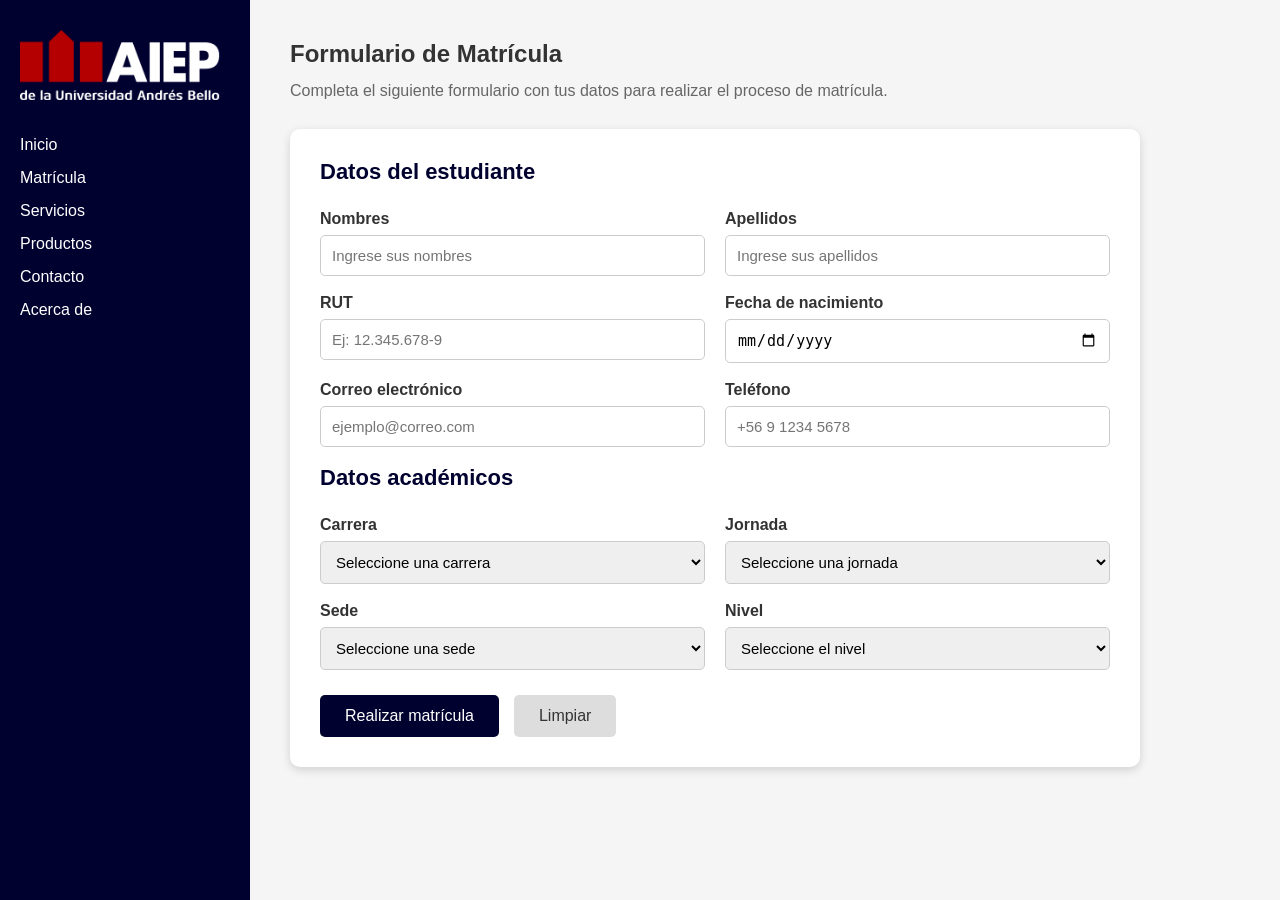
<file: matricula.html>
<!DOCTYPE html>
<html lang="es">
<head>
    <meta charset="UTF-8">
    <meta name="viewport" content="width=device-width, initial-scale=1.0">
    <title>Matrículas</title>

    <style>
        * {
            margin: 0;
            padding: 0;
            box-sizing: border-box;
        }

        body {
            font-family: Arial, sans-serif;
        }

        .container {
            display: flex;
            min-height: 100vh;
        }

        /* MENÚ LATERAL */
        .banner {
            width: 250px;
            background: rgb(1, 1, 48);
            color: white;
            padding: 30px 20px;
            box-shadow: 2px 0 5px rgba(0, 0, 0, 0.1);
        }

        .banner h1 {
            font-size: 24px;
            margin-bottom: 30px;
        }

        .banner nav ul {
            list-style: none;
        }

        .banner nav ul li {
            margin: 15px 0;
        }

        .banner nav ul li a {
            color: white;
            text-decoration: none;
            font-size: 16px;
            transition: 0.3s;
        }

        .banner nav ul li a:hover {
            margin-left: 10px;
            font-weight: bold;
        }

        /* CONTENIDO */
        .content {
            flex: 1;
            padding: 40px;
            background-color: #f5f5f5;
        }

        .content h2 {
            color: #333;
            margin-bottom: 10px;
        }

        .content p {
            color: #666;
            line-height: 1.6;
            margin-bottom: 25px;
        }

        /* FORMULARIO */
        .formulario {
            max-width: 850px;
            background: white;
            padding: 30px;
            border-radius: 10px;
            box-shadow: 0 3px 10px rgba(0, 0, 0, 0.15);
        }

        .formulario h3 {
            color: rgb(1, 1, 48);
            margin-bottom: 25px;
            font-size: 22px;
        }

        .fila {
            display: flex;
            gap: 20px;
            margin-bottom: 18px;
        }

        .campo {
            flex: 1;
        }

        .campo label {
            display: block;
            margin-bottom: 7px;
            color: #333;
            font-weight: bold;
        }

        .campo input,
        .campo select {
            width: 100%;
            padding: 11px;
            border: 1px solid #ccc;
            border-radius: 5px;
            font-size: 15px;
        }

        .campo input:focus,
        .campo select:focus {
            outline: none;
            border-color: rgb(1, 1, 48);
        }

        .botones {
            margin-top: 25px;
            display: flex;
            gap: 15px;
        }

        .btn {
            border: none;
            padding: 12px 25px;
            border-radius: 5px;
            font-size: 16px;
            cursor: pointer;
        }

        .btn-matricular {
            background-color: rgb(1, 1, 48);
            color: white;
        }

        .btn-matricular:hover {
            background-color: rgb(10, 10, 80);
        }

        .btn-limpiar {
            background-color: #ddd;
            color: #333;
        }

        .btn-limpiar:hover {
            background-color: #ccc;
        }

        </style>
</head>

<body>

    <div class="container">

        <!-- MENÚ LATERAL -->
        <aside class="banner">

            <h1>
                <img src="aiep-branding.png" alt="Logo" width="200px">
            </h1>

            <nav>
                <ul>
                    <li><a href="#inicio">Inicio</a></li>
                    <li><a href="#matricula">Matrícula</a></li>
                    <li><a href="#servicios">Servicios</a></li>
                    <li><a href="#productos">Productos</a></li>
                    <li><a href="#contacto">Contacto</a></li>
                    <li><a href="#acerca">Acerca de</a></li>
                </ul>
            </nav>

        </aside>

        <!-- CONTENIDO PRINCIPAL -->
        <main class="content">

            <h2>Formulario de Matrícula</h2>

            <p>
                Completa el siguiente formulario con tus datos para realizar
                el proceso de matrícula.
            </p>

            <form class="formulario">

                <h3>Datos del estudiante</h3>

                <div class="fila">

                    <div class="campo">
                        <label for="nombre">Nombres</label>
                        <input
                            type="text"
                            id="nombre"
                            name="nombre"
                            placeholder="Ingrese sus nombres"
                            required
                        >
                    </div>

                    <div class="campo">
                        <label for="apellido">Apellidos</label>
                        <input
                            type="text"
                            id="apellido"
                            name="apellido"
                            placeholder="Ingrese sus apellidos"
                            required
                        >
                    </div>

                </div>

                <div class="fila">

                    <div class="campo">
                        <label for="rut">RUT</label>
                        <input
                            type="text"
                            id="rut"
                            name="rut"
                            placeholder="Ej: 12.345.678-9"
                            required
                        >
                    </div>

                    <div class="campo">
                        <label for="fecha">Fecha de nacimiento</label>
                        <input
                            type="date"
                            id="fecha"
                            name="fecha"
                            required
                        >
                    </div>

                </div>

                <div class="fila">

                    <div class="campo">
                        <label for="correo">Correo electrónico</label>
                        <input
                            type="email"
                            id="correo"
                            name="correo"
                            placeholder="ejemplo@correo.com"
                            required
                        >
                    </div>

                    <div class="campo">
                        <label for="telefono">Teléfono</label>
                        <input
                            type="tel"
                            id="telefono"
                            name="telefono"
                            placeholder="+56 9 1234 5678"
                            required
                        >
                    </div>

                </div>

                <h3>Datos académicos</h3>

                <div class="fila">

                    <div class="campo">
                        <label for="carrera">Carrera</label>

                        <select id="carrera" name="carrera" required>
                            <option value="">Seleccione una carrera</option>
                            <option value="informatica">
                                Ingeniería en Informática
                            </option>
                            <option value="administracion">
                                Administración de Empresas
                            </option>
                            <option value="contabilidad">
                                Contabilidad
                            </option>
                            <option value="enfermeria">
                                Técnico en Enfermería
                            </option>
                            <option value="prevencion">
                                Prevención de Riesgos
                            </option>
                        </select>
                    </div>

                    <div class="campo">
                        <label for="jornada">Jornada</label>

                        <select id="jornada" name="jornada" required>
                            <option value="">Seleccione una jornada</option>
                            <option value="diurna">Diurna</option>
                            <option value="vespertina">Vespertina</option>
                            <option value="online">Online</option>
                        </select>
                    </div>

                </div>

                <div class="fila">

                    <div class="campo">
                        <label for="sede">Sede</label>

                        <select id="sede" name="sede" required>
                            <option value="">Seleccione una sede</option>
                            <option value="santiago">Santiago</option>
                            <option value="maipu">Maipú</option>
                            <option value="providencia">Providencia</option>
                            <option value="san-bernardo">San Bernardo</option>
                        </select>
                    </div>

                    <div class="campo">
                        <label for="nivel">Nivel</label>

                        <select id="nivel" name="nivel" required>
                            <option value="">Seleccione el nivel</option>
                            <option value="1">Primer año</option>
                            <option value="2">Segundo año</option>
                            <option value="3">Tercer año</option>
                            <option value="4">Cuarto año</option>
                        </select>
                    </div>

                </div>

                <div class="botones">

                    <button
                        type="submit"
                        class="btn btn-matricular">
                        Realizar matrícula
                    </button>

                    <button
                        type="reset"
                        class="btn btn-limpiar">
                        Limpiar
                    </button>

                </div>

            </form>

        </main>

    </div>

</body>
</html>
</file>
